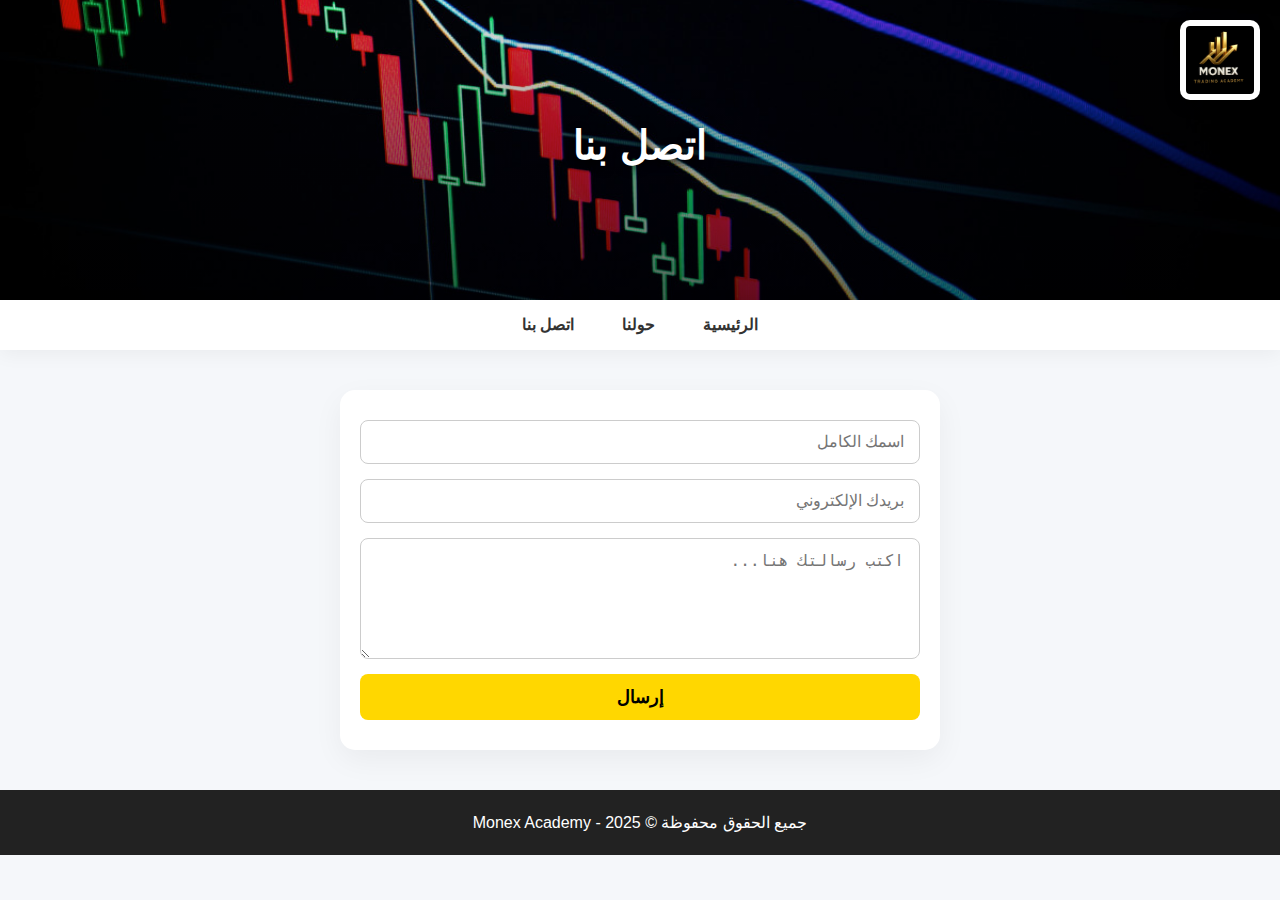
<file: contact.html>
<!DOCTYPE html>
<html lang="ar" dir="rtl">
<head>
  <meta charset="UTF-8" />
  <meta name="viewport" content="width=device-width, initial-scale=1.0" />
  <title>اتصل بنا | أكاديمية مونكس</title>
  <style>
    * {
      box-sizing: border-box;
      margin: 0;
      padding: 0;
    }
    body {
      font-family: 'Segoe UI', Tahoma, sans-serif;
      background: #f5f7fa;
      color: #333;
      line-height: 1.6;
    }
    /* هيدر بصورة وتدرج */
    header {
      position: relative;
      background: url('swing-trading-patterns.jpg') center/cover no-repeat;
      height: 300px;
      display: flex;
      align-items: center;
      justify-content: center;
      text-align: center;
      color: white;
    }
    header::after {
      content: "";
      position: absolute;
      top: 0;
      right: 0;
      bottom: 0;
      left: 0;
      background: linear-gradient(to top, rgba(0,0,0,0.6), rgba(0,0,0,0.1));
    }
    header .content {
      position: relative;
      z-index: 2;
    }
    header .logo {
      max-height: 80px;
      background: white;
      padding: 6px;
      border-radius: 10px;
      box-shadow: 0 4px 15px rgba(0,0,0,0.3);
      position: absolute;
      top: 20px;
      right: 20px;
      z-index: 3;
    }
    header h1 {
      font-size: 2.5rem;
      margin-bottom: 10px;
      text-shadow: 0 3px 8px rgba(0,0,0,0.8);
    }
    /* شريط التنقل */
    nav {
      background: white;
      box-shadow: 0 4px 20px rgba(0,0,0,0.05);
      padding: 12px 0;
      position: sticky;
      top: 0;
      z-index: 10;
    }
    nav ul {
      display: flex;
      justify-content: center;
      gap: 20px;
      list-style: none;
    }
    nav a {
      color: #333;
      font-weight: bold;
      text-decoration: none;
      padding: 8px 14px;
      border-radius: 6px;
      transition: 0.3s;
    }
    nav a:hover {
      background: #333;
      color: white;
    }
    /* نموذج التواصل */
    main {
      max-width: 600px;
      margin: 40px auto;
      background: white;
      border-radius: 15px;
      box-shadow: 0 10px 30px rgba(0,0,0,0.05);
      padding: 30px 20px;
    }
    form {
      display: flex;
      flex-direction: column;
      gap: 15px;
    }
    input, textarea {
      padding: 12px 15px;
      border: 1.5px solid #ccc;
      border-radius: 8px;
      font-size: 16px;
      resize: vertical;
      transition: border-color 0.3s ease, box-shadow 0.3s ease;
    }
    input:focus, textarea:focus {
      border-color: #FFD700;
      box-shadow: 0 0 8px rgba(255, 215, 0, 0.7);
      outline: none;
    }
    button {
      padding: 12px;
      background-color: #FFD700;
      border: none;
      font-weight: bold;
      cursor: pointer;
      font-size: 18px;
      border-radius: 8px;
      transition: background-color 0.3s ease, transform 0.2s ease;
    }
    button:hover {
      background-color: #e6c200;
      transform: scale(1.05);
    }
    button:active {
      transform: scale(0.98);
    }
    /* الفوتر */
    footer {
      background: #222;
      color: white;
      text-align: center;
      padding: 20px;
      margin-top: 40px;
    }
    @media (max-width: 768px) {
      header h1 {
        font-size: 2rem;
      }
      header .logo {
        max-height: 60px;
      }
      nav ul {
        flex-direction: column;
      }
    }
  </style>
</head>
<body>

  <header>
    <img src="524295278_1909982526403223_6740863275995580947_n.jpg" alt="لوغو أكاديمية مونكس" class="logo">
    <div class="content">
      <h1>اتصل بنا</h1>
    </div>
  </header>

  <nav>
    <ul>
      <li><a href="index.html">الرئيسية</a></li>
      <li><a href="about.html">حولنا</a></li>
      <li><a href="contact.html">اتصل بنا</a></li>
    </ul>
  </nav>

  <main>
    <form action="https://formspree.io/f/yourformid" method="POST">
      <input type="text" name="name" placeholder="اسمك الكامل" required />
      <input type="email" name="_replyto" placeholder="بريدك الإلكتروني" required />
      <textarea name="message" rows="5" placeholder="اكتب رسالتك هنا..." required></textarea>
      <button type="submit">إرسال</button>
    </form>
  </main>

  <footer>
    جميع الحقوق محفوظة © 2025 - Monex Academy
  </footer>

</body>
</html>
</file>
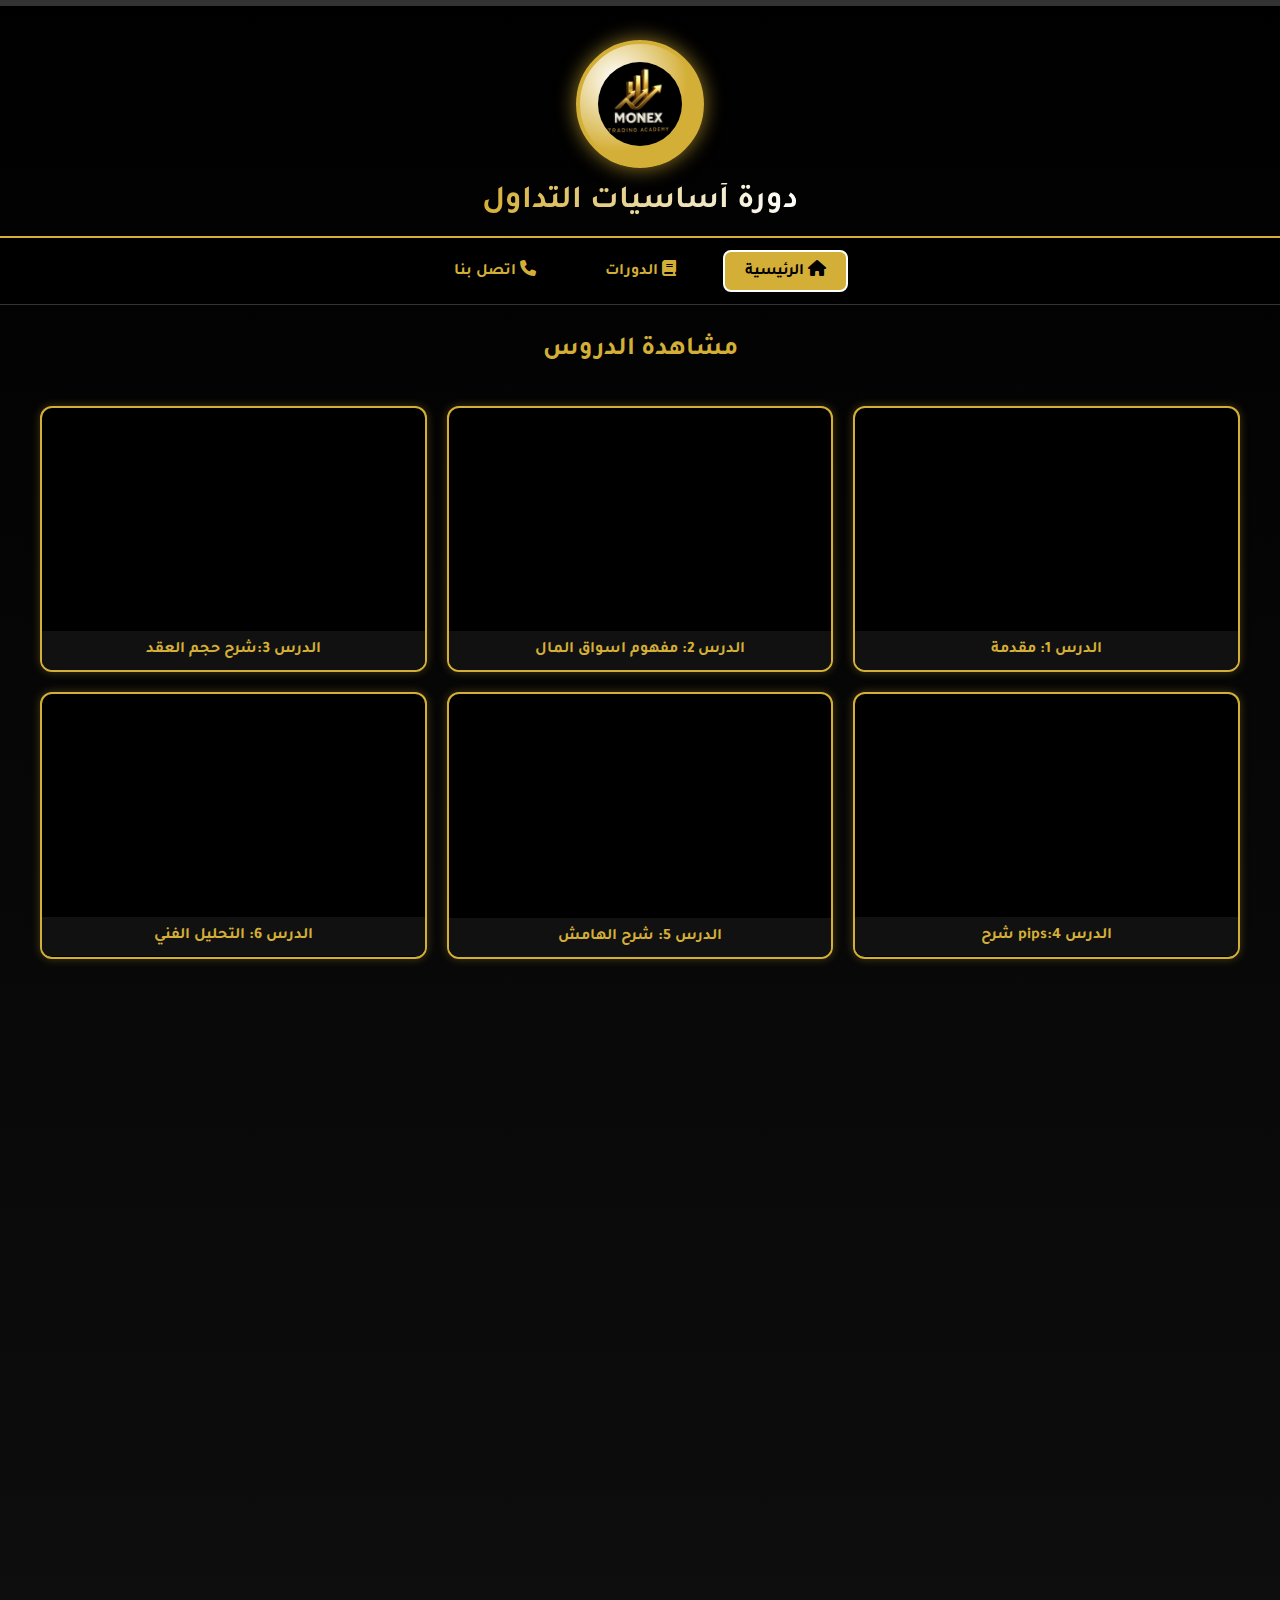
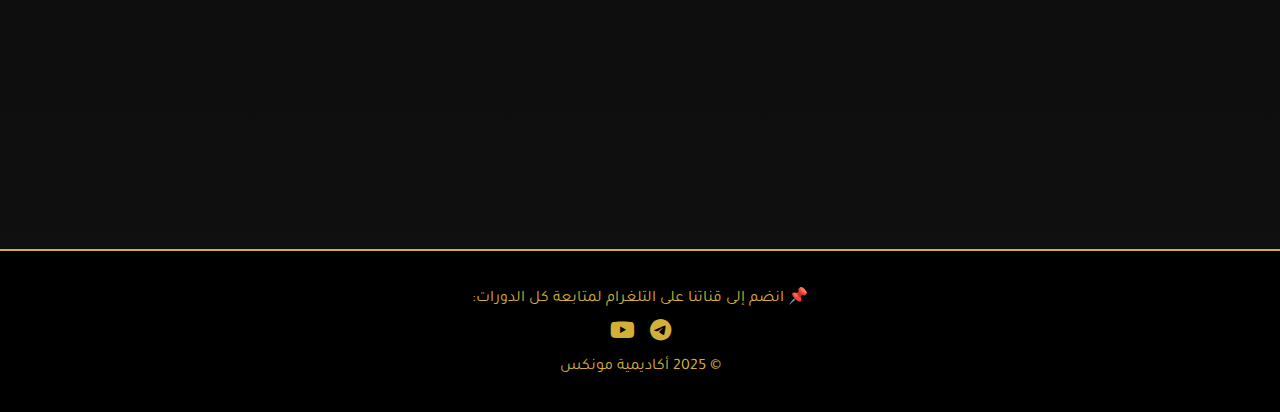
<file: course1.html>
<!DOCTYPE html>
<html lang="ar" dir="rtl">
<head>
  <meta charset="UTF-8">
  <meta name="viewport" content="width=device-width, initial-scale=1.0">
  <title>دورة أساسيات التداول | أكاديمية مونكس</title>
  <style>
    @import url('https://fonts.googleapis.com/css2?family=Tajawal:wght@400;700&display=swap');

    body {
      margin: 0;
      font-family: "Tajawal", sans-serif;
      background: linear-gradient(180deg, #000 0%, #111 100%);
      color: #fff;
    }

    html { scroll-behavior: smooth; }

    /* شريط التقدم */
    #progressBarContainer {
      position: fixed;
      top: 0;
      left: 0;
      width: 100%;
      height: 6px;
      background: #333;
      z-index: 10000;
    }
    #progressBar {
      height: 100%;
      width: 0%;
      background: #d4af37;
      transition: width 0.25s ease-out;
    }

    /* الهيدر */
    header {
      text-align: center;
      padding: 40px 10px 15px;
      border-bottom: 2px solid #d4af37;
      display: flex;
      flex-direction: column;
      align-items: center;
      gap: 15px;
    }

    /* الشعار الدائري مع توهج */
    header .logo {
      width: 120px;
      height: 120px;
      border-radius: 50%;
      display: flex;
      align-items: center;
      justify-content: center;
      overflow: hidden;
      border: 4px solid #d4af37;
      box-shadow: 0 0 20px rgba(212, 175, 55, 0.7);
      background: radial-gradient(circle at 30% 30%, #fff 0%, #d4af37 60%, #d4af37 100%);
      animation: glow 2.5s infinite alternate;
    }

    header .logo img {
      width: 70%;
      height: 70%;
      object-fit: cover;
      border-radius: 50%;
    }

    @keyframes glow {
      0% { box-shadow: 0 0 15px rgba(212, 175, 55, 0.5); transform: scale(1); }
      50% { box-shadow: 0 0 30px rgba(212, 175, 55, 0.9); transform: scale(1.05); }
      100% { box-shadow: 0 0 20px rgba(212, 175, 55, 0.7); transform: scale(1); }
    }

    header h1 {
      font-size: 32px;
      margin: 0;
      background: linear-gradient(90deg, #d4af37, #fff, #d4af37);
      background-size: 200% auto;
      -webkit-background-clip: text;
      -webkit-text-fill-color: transparent;
      animation: shine 3s linear infinite;
    }

    @keyframes shine { to { background-position: 200% center; } }

    /* شريط التنقل */
    nav {
      display: flex;
      justify-content: center;
      gap: 25px;
      padding: 12px 10px;
      background: #000;
      border-bottom: 1px solid #333;
      flex-wrap: wrap;
    }

    nav a {
      text-decoration: none;
      color: #d4af37;
      font-weight: bold;
      padding: 8px 20px;
      border-radius: 8px;
      transition: all 0.3s;
      border: 2px solid transparent;
    }

    nav a:hover {
      color: #000;
      background: #d4af37;
      transform: scale(1.05);
      border-color: #fff;
    }

    nav a.active {
      color: #000;
      background: #d4af37;
      border-color: #fff;
    }

    /* عنوان القسم */
    h2 {
      color: #d4af37;
      text-align: center;
      margin: 30px 0 20px;
      font-size: 26px;
    }

    /* شبكة الفيديوهات */
    .video-grid {
      display: grid;
      grid-template-columns: repeat(auto-fit, minmax(300px, 1fr));
      gap: 20px;
      padding: 20px;
      max-width: 1200px;
      margin: auto;
    }

    .video-card {
      background: #000;
      border: 2px solid #d4af37;
      border-radius: 12px;
      overflow: hidden;
      box-shadow: 0 0 10px rgba(212, 175, 55, 0.3);
      transition: transform 0.3s, box-shadow 0.3s;
      opacity: 0;
      transform: translateY(30px);
    }

    .video-card.show {
      opacity: 1;
      transform: translateY(0);
      transition: all 0.8s ease;
    }

    .video-card:hover {
      transform: translateY(-5px) scale(1.02);
      box-shadow: 0 0 20px rgba(212, 175, 55, 0.6);
    }

    .video-card iframe {
      width: 100%;
      aspect-ratio: 16 / 9;
      height: auto;
      border: none;
    }

    .video-title {
      padding: 10px;
      background: #111;
      color: #d4af37;
      font-weight: bold;
      font-size: 16px;
      text-align: center;
    }

    /* بطاقة التهنئة */
    .congrats-card {
      margin: 40px auto;
      padding: 25px;
      max-width: 600px;
      text-align: center;
      background: #111;
      border: 2px solid #d4af37;
      border-radius: 15px;
      box-shadow: 0 0 20px rgba(212, 175, 55, 0.6);
      opacity: 0;
      transform: scale(0.9);
      transition: all 0.8s ease;
    }

    .congrats-card.show {
      opacity: 1;
      transform: scale(1);
    }

    .congrats-card h3 { color: #d4af37; font-size: 24px; margin-bottom: 15px; }
    .congrats-card p { font-size: 18px; margin-bottom: 20px; }
    .congrats-card a {
      display: inline-block;
      background: #d4af37;
      color: #000;
      padding: 12px 25px;
      border-radius: 8px;
      font-weight: bold;
      text-decoration: none;
      transition: background 0.3s, transform 0.3s;
    }
    .congrats-card a:hover {
      background: #fff;
      transform: scale(1.05);
    }

    /* الفوتر */
    footer {
      background: #000;
      color: #d4af37;
      text-align: center;
      padding: 25px 15px;
      margin-top: 30px;
      border-top: 2px solid #d4af37;
    }

    footer p { margin: 10px 0; }

    .social-icons {
      display: flex;
      justify-content: center;
      gap: 15px;
      flex-wrap: wrap;
      margin-top: 10px;
    }

    .social-icons a {
      display: inline-block;
      font-size: 22px;
      color: #d4af37;
      transition: transform 0.3s, color 0.3s;
    }

    .social-icons a:hover {
      transform: scale(1.2);
      color: #fff;
    }

    /* زر الرجوع للأعلى */
    #backToTop {
      position: fixed;
      bottom: 20px;
      left: 20px;
      background: #d4af37;
      color: #000;
      border: none;
      border-radius: 50%;
      width: 45px;
      height: 45px;
      font-size: 20px;
      cursor: pointer;
      display: none;
      box-shadow: 0 0 10px rgba(212, 175, 55, 0.6);
      transition: background 0.3s, transform 0.3s;
      z-index: 1000;
    }
    #backToTop:hover { background: #fff; transform: scale(1.1); }
  </style>
  <!-- أيقونات -->
  <link rel="stylesheet" href="https://cdnjs.cloudflare.com/ajax/libs/font-awesome/6.6.0/css/all.min.css">
</head>
<body>

  <!-- شريط التقدم -->
  <div id="progressBarContainer">
    <div id="progressBar"></div>
  </div>

  <!-- الهيدر -->
  <header>
    <div class="logo">
      <img src="524295278_1909982526403223_6740863275995580947_n.jpg" alt="Logo">
    </div>
    <h1>دورة أساسيات التداول</h1>
  </header>

  <!-- شريط التنقل -->
  <nav>
    <a href="index.html" class="active"><i class="fas fa-home"></i> الرئيسية</a>
    <a href="#lessons"><i class="fas fa-book"></i> الدورات</a>
    <a href="contact.html"><i class="fas fa-phone"></i> اتصل بنا</a>
  </nav>

  <h2 id="lessons">مشاهدة الدروس</h2>

  <!-- شبكة الفيديوهات -->
  <div class="video-grid">
    <div class="video-card"><iframe src="https://www.youtube.com/embed/VXcxh3TDn-8" allowfullscreen loading="lazy"></iframe><div class="video-title">الدرس 1: مقدمة</div></div>
    <div class="video-card"><iframe src="https://www.youtube.com/embed/B2JJGlzO6h0" allowfullscreen loading="lazy"></iframe><div class="video-title">الدرس 2: مفهوم اسواق المال</div></div>
    <div class="video-card"><iframe src="https://www.youtube.com/embed/6PDNVfv2KZU" allowfullscreen loading="lazy"></iframe><div class="video-title">الدرس 3:شرح حجم العقد</div></div>
    <div class="video-card"><iframe src="https://www.youtube.com/embed/DvtPAfE3T8o" allowfullscreen loading="lazy"></iframe><div class="video-title">الدرس 4:pips شرح </div></div>
    <div class="video-card"><iframe src="https://www.youtube.com/embed/Jz_WXrgV79U" allowfullscreen loading="lazy"></iframe><div class="video-title">الدرس 5: شرح الهامش</div></div>
    <div class="video-card"><iframe src="https://www.youtube.com/embed/zpOULjyy-n8" allowfullscreen loading="lazy"></iframe><div class="video-title">الدرس 6: التحليل الفني</div></div>
    <div class="video-card"><iframe src="https://www.youtube.com/embed/M7lc1UVf-VE" allowfullscreen loading="lazy"></iframe><div class="video-title">الدرس 7: استراتيجيات</div></div>
    <div class="video-card"><iframe src="https://www.youtube.com/embed/JGwWNGJdvx8" allowfullscreen loading="lazy"></iframe><div class="video-title">الدرس 8: إدارة المخاطر</div></div>
    <div class="video-card"><iframe src="https://www.youtube.com/embed/3fumBcKC6RE" allowfullscreen loading="lazy"></iframe><div class="video-title">الدرس 9: نصائح عملية</div></div>
    <div class="video-card"><iframe src="https://www.youtube.com/embed/2Vv-BfVoq4g" allowfullscreen loading="lazy"></iframe><div class="video-title">الدرس 10: الخلاصة</div></div>
    </div>
  
  <!-- بطاقة التهنئة -->
  <div class="congrats-card" id="congrats">
    <h3>🎉 تهانينا!</h3>
    <p>مرحبا بك يا نخبة 👑 لقد أكملت الدورة بنجاح.</p>
    <a href="https://t.me/+59V4eMiHDwphMDlk" target="_blank">انضم إلى قناتنا على التلغرام</a>
  </div>

  <!-- الفوتر -->
  <footer>
    <p>📌 انضم إلى قناتنا على التلغرام لمتابعة كل الدورات:</p>
    <div class="social-icons">
      <a href="https://t.me/YOUR_CHANNEL" target="_blank"><i class="fab fa-telegram"></i></a>
      <a href="https://youtube.com/YOUR_CHANNEL" target="_blank"><i class="fab fa-youtube"></i></a>
    </div>
    <p>© 2025 أكاديمية مونكس</p>
  </footer>

  <!-- زر الرجوع للأعلى -->
  <button id="backToTop"><i class="fas fa-arrow-up"></i></button>

  <script>
    const backToTop = document.getElementById("backToTop");
    const progressBar = document.getElementById("progressBar");

    window.addEventListener("scroll", () => {
      if (window.scrollY > 300) backToTop.style.display = "block";
      else backToTop.style.display = "none";

      const scrollTop = window.scrollY;
      const docHeight = document.documentElement.scrollHeight - window.innerHeight;
      const scrollPercent = (scrollTop / docHeight) * 100;
      progressBar.style.width = scrollPercent + "%";
    });

    backToTop.addEventListener("click", () => {
      window.scrollTo({ top: 0, behavior: "smooth" });
    });

    // ظهور الفيديوهات وبطاقة التهنئة عند التمرير
    const cards = document.querySelectorAll(".video-card, .congrats-card");
    const observer = new IntersectionObserver(entries => {
      entries.forEach(entry => {
        if (entry.isIntersecting) {
          entry.target.classList.add("show");
        }
      });
    }, { threshold: 0.2 });

    cards.forEach(card => observer.observe(card));
  </script>
</body>
</html>
</file>
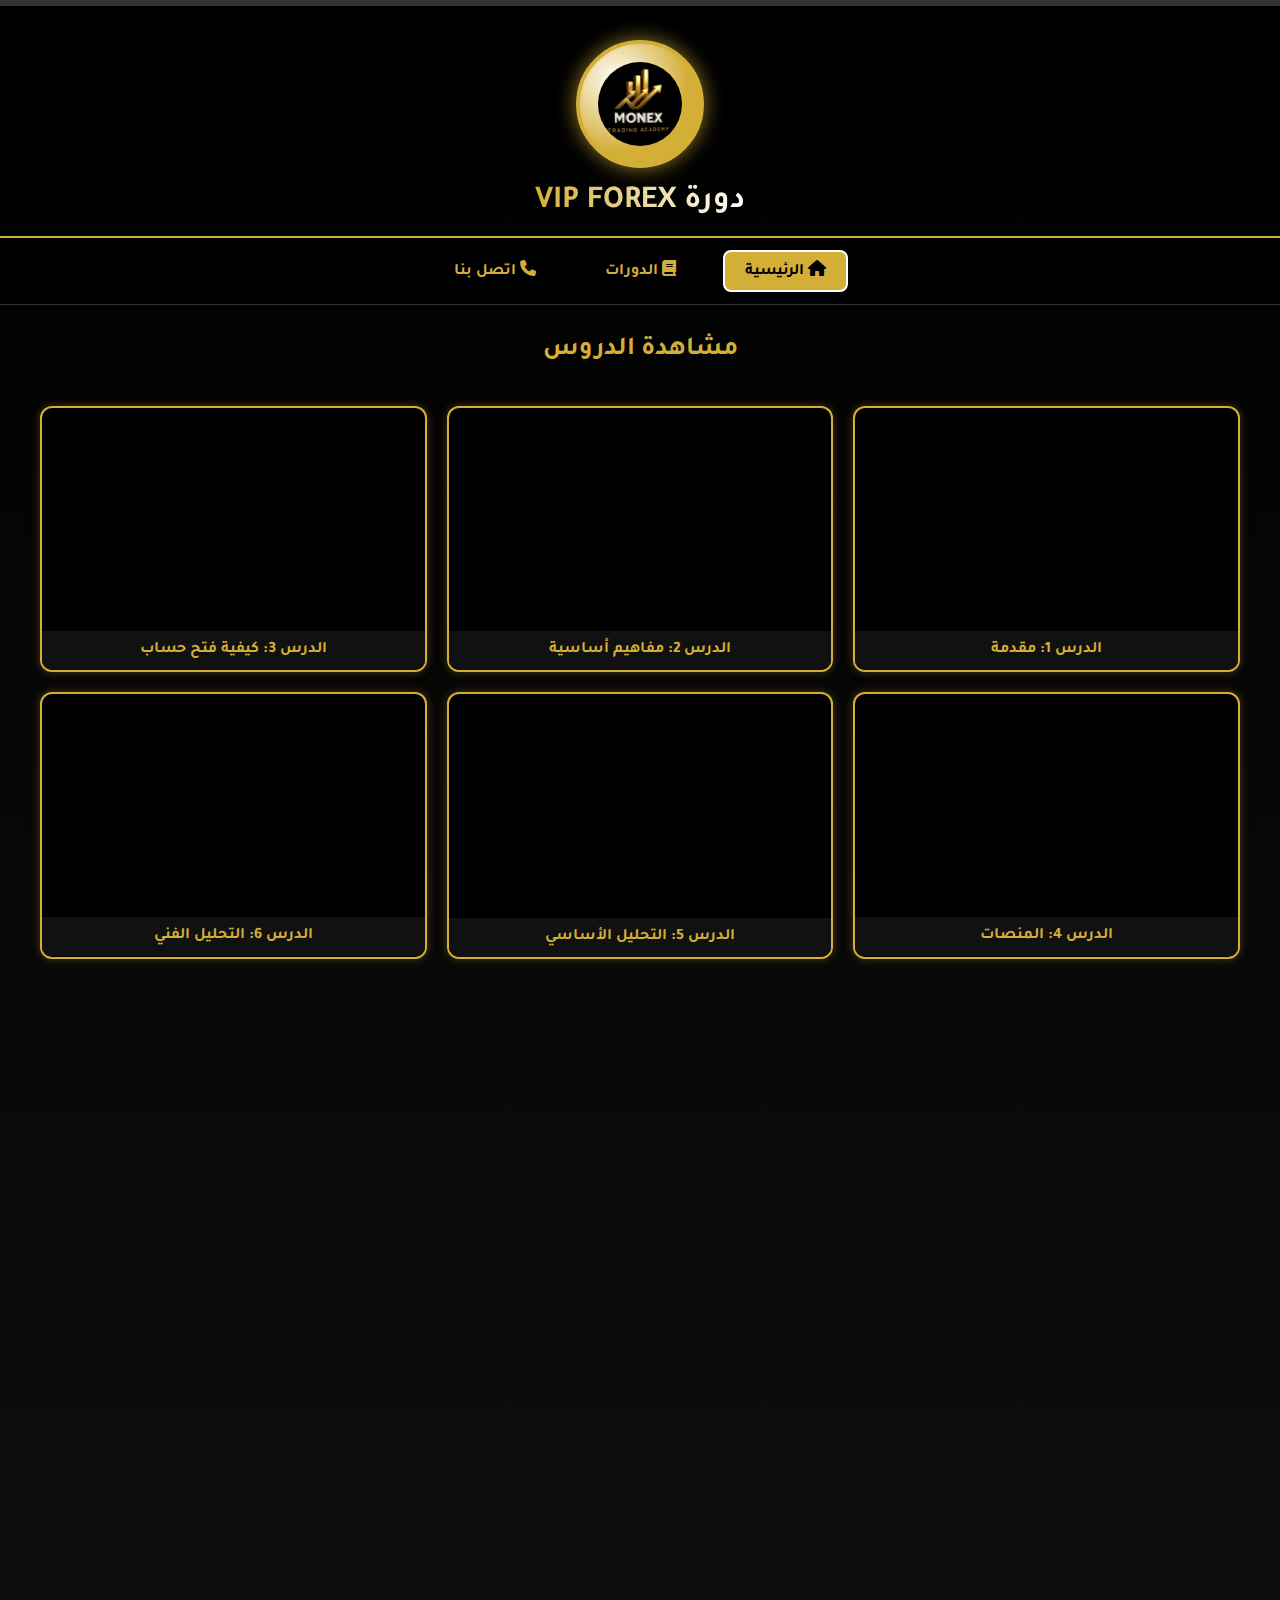
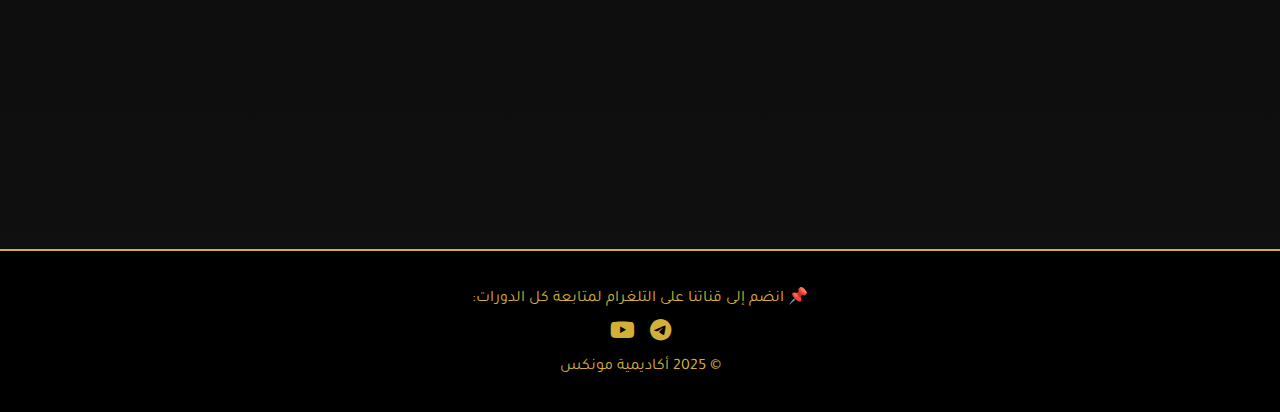
<file: course2.html>
<!DOCTYPE html>
<html lang="ar" dir="rtl">
<head>
  <meta charset="UTF-8">
  <meta name="viewport" content="width=device-width, initial-scale=1.0">
  <title>دورة فوركس vip | أكاديمية مونكس</title>
  <style>
    @import url('https://fonts.googleapis.com/css2?family=Tajawal:wght@400;700&display=swap');

    body {
      margin: 0;
      font-family: "Tajawal", sans-serif;
      background: linear-gradient(180deg, #000 0%, #111 100%);
      color: #fff;
    }

    html { scroll-behavior: smooth; }

    /* شريط التقدم */
    #progressBarContainer {
      position: fixed;
      top: 0;
      left: 0;
      width: 100%;
      height: 6px;
      background: #333;
      z-index: 10000;
    }
    #progressBar {
      height: 100%;
      width: 0%;
      background: #d4af37;
      transition: width 0.25s ease-out;
    }

    /* الهيدر */
    header {
      text-align: center;
      padding: 40px 10px 15px;
      border-bottom: 2px solid #d4af37;
      display: flex;
      flex-direction: column;
      align-items: center;
      gap: 15px;
    }

    /* الشعار الدائري مع توهج */
    header .logo {
      width: 120px;
      height: 120px;
      border-radius: 50%;
      display: flex;
      align-items: center;
      justify-content: center;
      overflow: hidden;
      border: 4px solid #d4af37;
      box-shadow: 0 0 20px rgba(212, 175, 55, 0.7);
      background: radial-gradient(circle at 30% 30%, #fff 0%, #d4af37 60%, #d4af37 100%);
      animation: glow 2.5s infinite alternate;
    }

    header .logo img {
      width: 70%;
      height: 70%;
      object-fit: cover;
      border-radius: 50%;
    }

    @keyframes glow {
      0% { box-shadow: 0 0 15px rgba(212, 175, 55, 0.5); transform: scale(1); }
      50% { box-shadow: 0 0 30px rgba(212, 175, 55, 0.9); transform: scale(1.05); }
      100% { box-shadow: 0 0 20px rgba(212, 175, 55, 0.7); transform: scale(1); }
    }

    header h1 {
      font-size: 32px;
      margin: 0;
      background: linear-gradient(90deg, #d4af37, #fff, #d4af37);
      background-size: 200% auto;
      -webkit-background-clip: text;
      -webkit-text-fill-color: transparent;
      animation: shine 3s linear infinite;
    }

    @keyframes shine { to { background-position: 200% center; } }

    /* شريط التنقل */
    nav {
      display: flex;
      justify-content: center;
      gap: 25px;
      padding: 12px 10px;
      background: #000;
      border-bottom: 1px solid #333;
      flex-wrap: wrap;
    }

    nav a {
      text-decoration: none;
      color: #d4af37;
      font-weight: bold;
      padding: 8px 20px;
      border-radius: 8px;
      transition: all 0.3s;
      border: 2px solid transparent;
    }

    nav a:hover {
      color: #000;
      background: #d4af37;
      transform: scale(1.05);
      border-color: #fff;
    }

    nav a.active {
      color: #000;
      background: #d4af37;
      border-color: #fff;
    }

    /* عنوان القسم */
    h2 {
      color: #d4af37;
      text-align: center;
      margin: 30px 0 20px;
      font-size: 26px;
    }

    /* شبكة الفيديوهات */
    .video-grid {
      display: grid;
      grid-template-columns: repeat(auto-fit, minmax(300px, 1fr));
      gap: 20px;
      padding: 20px;
      max-width: 1200px;
      margin: auto;
    }

    .video-card {
      background: #000;
      border: 2px solid #d4af37;
      border-radius: 12px;
      overflow: hidden;
      box-shadow: 0 0 10px rgba(212, 175, 55, 0.3);
      transition: transform 0.3s, box-shadow 0.3s;
      opacity: 0;
      transform: translateY(30px);
    }

    .video-card.show {
      opacity: 1;
      transform: translateY(0);
      transition: all 0.8s ease;
    }

    .video-card:hover {
      transform: translateY(-5px) scale(1.02);
      box-shadow: 0 0 20px rgba(212, 175, 55, 0.6);
    }

    .video-card iframe {
      width: 100%;
      aspect-ratio: 16 / 9;
      height: auto;
      border: none;
    }

    .video-title {
      padding: 10px;
      background: #111;
      color: #d4af37;
      font-weight: bold;
      font-size: 16px;
      text-align: center;
    }

    /* بطاقة التهنئة */
    .congrats-card {
      margin: 40px auto;
      padding: 25px;
      max-width: 600px;
      text-align: center;
      background: #111;
      border: 2px solid #d4af37;
      border-radius: 15px;
      box-shadow: 0 0 20px rgba(212, 175, 55, 0.6);
      opacity: 0;
      transform: scale(0.9);
      transition: all 0.8s ease;
    }

    .congrats-card.show {
      opacity: 1;
      transform: scale(1);
    }

    .congrats-card h3 { color: #d4af37; font-size: 24px; margin-bottom: 15px; }
    .congrats-card p { font-size: 18px; margin-bottom: 20px; }
    .congrats-card a {
      display: inline-block;
      background: #d4af37;
      color: #000;
      padding: 12px 25px;
      border-radius: 8px;
      font-weight: bold;
      text-decoration: none;
      transition: background 0.3s, transform 0.3s;
    }
    .congrats-card a:hover {
      background: #fff;
      transform: scale(1.05);
    }

    /* الفوتر */
    footer {
      background: #000;
      color: #d4af37;
      text-align: center;
      padding: 25px 15px;
      margin-top: 30px;
      border-top: 2px solid #d4af37;
    }

    footer p { margin: 10px 0; }

    .social-icons {
      display: flex;
      justify-content: center;
      gap: 15px;
      flex-wrap: wrap;
      margin-top: 10px;
    }

    .social-icons a {
      display: inline-block;
      font-size: 22px;
      color: #d4af37;
      transition: transform 0.3s, color 0.3s;
    }

    .social-icons a:hover {
      transform: scale(1.2);
      color: #fff;
    }

    /* زر الرجوع للأعلى */
    #backToTop {
      position: fixed;
      bottom: 20px;
      left: 20px;
      background: #d4af37;
      color: #000;
      border: none;
      border-radius: 50%;
      width: 45px;
      height: 45px;
      font-size: 20px;
      cursor: pointer;
      display: none;
      box-shadow: 0 0 10px rgba(212, 175, 55, 0.6);
      transition: background 0.3s, transform 0.3s;
      z-index: 1000;
    }
    #backToTop:hover { background: #fff; transform: scale(1.1); }
  </style>
  <!-- أيقونات -->
  <link rel="stylesheet" href="https://cdnjs.cloudflare.com/ajax/libs/font-awesome/6.6.0/css/all.min.css">
</head>
<body>

  <!-- شريط التقدم -->
  <div id="progressBarContainer">
    <div id="progressBar"></div>
  </div>

  <!-- الهيدر -->
  <header>
    <div class="logo">
      <img src="524295278_1909982526403223_6740863275995580947_n.jpg" alt="Logo">
    </div>
    <h1>دورة VIP FOREX</h1>
  </header>

  <!-- شريط التنقل -->
  <nav>
    <a href="index.html" class="active"><i class="fas fa-home"></i> الرئيسية</a>
    <a href="#lessons"><i class="fas fa-book"></i> الدورات</a>
    <a href="contact.html"><i class="fas fa-phone"></i> اتصل بنا</a>
  </nav>

  <h2 id="lessons">مشاهدة الدروس</h2>

  <!-- شبكة الفيديوهات -->
  <div class="video-grid">
    <div class="video-card"><iframe src="https://www.youtube.com/embed/ScMzIvxBSi4" allowfullscreen loading="lazy"></iframe><div class="video-title">الدرس 1: مقدمة</div></div>
    <div class="video-card"><iframe src="https://www.youtube.com/embed/tgbNymZ7vqY" allowfullscreen loading="lazy"></iframe><div class="video-title">الدرس 2: مفاهيم أساسية</div></div>
    <div class="video-card"><iframe src="https://www.youtube.com/embed/sBws8MSXN7A" allowfullscreen loading="lazy"></iframe><div class="video-title">الدرس 3: كيفية فتح حساب</div></div>
    <div class="video-card"><iframe src="https://www.youtube.com/embed/eX2qFMC8cFo" allowfullscreen loading="lazy"></iframe><div class="video-title">الدرس 4: المنصات</div></div>
    <div class="video-card"><iframe src="https://www.youtube.com/embed/dQw4w9WgXcQ" allowfullscreen loading="lazy"></iframe><div class="video-title">الدرس 5: التحليل الأساسي</div></div>
    <div class="video-card"><iframe src="https://www.youtube.com/embed/zpOULjyy-n8" allowfullscreen loading="lazy"></iframe><div class="video-title">الدرس 6: التحليل الفني</div></div>
    <div class="video-card"><iframe src="https://www.youtube.com/embed/M7lc1UVf-VE" allowfullscreen loading="lazy"></iframe><div class="video-title">الدرس 7: استراتيجيات</div></div>
    <div class="video-card"><iframe src="https://www.youtube.com/embed/JGwWNGJdvx8" allowfullscreen loading="lazy"></iframe><div class="video-title">الدرس 8: إدارة المخاطر</div></div>
    <div class="video-card"><iframe src="https://www.youtube.com/embed/3fumBcKC6RE" allowfullscreen loading="lazy"></iframe><div class="video-title">الدرس 9: نصائح عملية</div></div>
    <div class="video-card"><iframe src="https://www.youtube.com/embed/2Vv-BfVoq4g" allowfullscreen loading="lazy"></iframe><div class="video-title">الدرس 10: الخلاصة</div></div>
  </div>

  <!-- بطاقة التهنئة -->
  <div class="congrats-card" id="congrats">
    <h3>🎉 تهانينا!</h3>
    <p>مرحبا بك يا نخبة 👑 لقد أكملت الدورة بنجاح.</p>
    <a href="https://t.me/+eRF6AWScM9FlYzI0" target="_blank">انضم إلى قناتنا على التلغرام</a>
  </div>

  <!-- الفوتر -->
  <footer>
    <p>📌 انضم إلى قناتنا على التلغرام لمتابعة كل الدورات:</p>
    <div class="social-icons">
      <a href="https://t.me/YOUR_CHANNEL" target="_blank"><i class="fab fa-telegram"></i></a>
      <a href="https://youtube.com/YOUR_CHANNEL" target="_blank"><i class="fab fa-youtube"></i></a>
    </div>
    <p>© 2025 أكاديمية مونكس</p>
  </footer>

  <!-- زر الرجوع للأعلى -->
  <button id="backToTop"><i class="fas fa-arrow-up"></i></button>

  <script>
    const backToTop = document.getElementById("backToTop");
    const progressBar = document.getElementById("progressBar");

    window.addEventListener("scroll", () => {
      if (window.scrollY > 300) backToTop.style.display = "block";
      else backToTop.style.display = "none";

      const scrollTop = window.scrollY;
      const docHeight = document.documentElement.scrollHeight - window.innerHeight;
      const scrollPercent = (scrollTop / docHeight) * 100;
      progressBar.style.width = scrollPercent + "%";
    });

    backToTop.addEventListener("click", () => {
      window.scrollTo({ top: 0, behavior: "smooth" });
    });

    // ظهور الفيديوهات وبطاقة التهنئة عند التمرير
    const cards = document.querySelectorAll(".video-card, .congrats-card");
    const observer = new IntersectionObserver(entries => {
      entries.forEach(entry => {
        if (entry.isIntersecting) {
          entry.target.classList.add("show");
        }
      });
    }, { threshold: 0.2 });

    cards.forEach(card => observer.observe(card));
  </script>
</body>
</html>
</file>
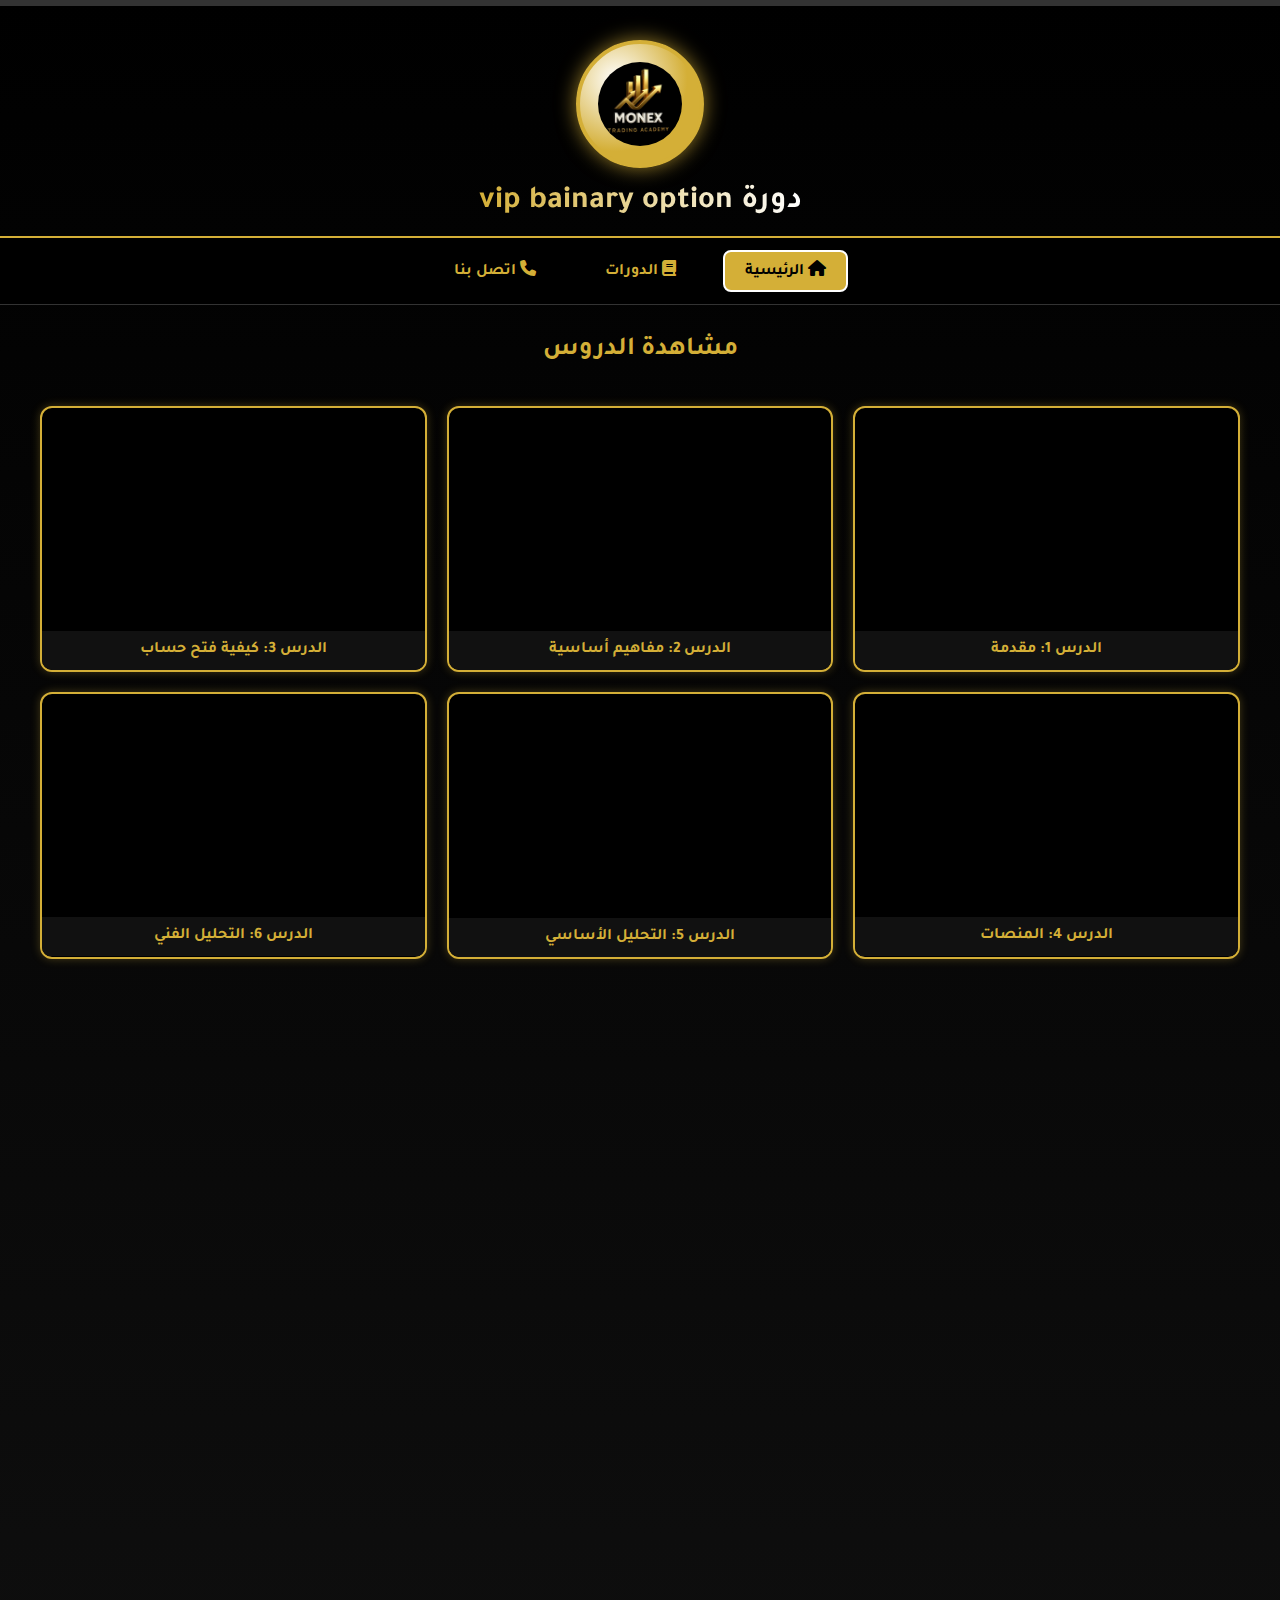
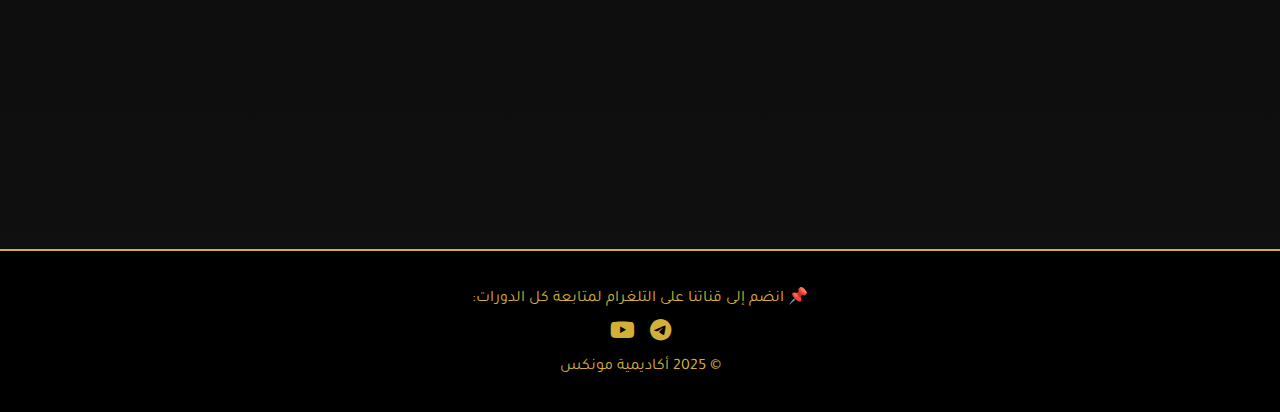
<file: course3.html>
<!DOCTYPE html>
<html lang="ar" dir="rtl">
<head>
  <meta charset="UTF-8">
  <meta name="viewport" content="width=device-width, initial-scale=1.0">
  <title>دورة vip bainary option | أكاديمية مونكس</title>
  <style>
    @import url('https://fonts.googleapis.com/css2?family=Tajawal:wght@400;700&display=swap');

    body {
      margin: 0;
      font-family: "Tajawal", sans-serif;
      background: linear-gradient(180deg, #000 0%, #111 100%);
      color: #fff;
    }

    html { scroll-behavior: smooth; }

    /* شريط التقدم */
    #progressBarContainer {
      position: fixed;
      top: 0;
      left: 0;
      width: 100%;
      height: 6px;
      background: #333;
      z-index: 10000;
    }
    #progressBar {
      height: 100%;
      width: 0%;
      background: #d4af37;
      transition: width 0.25s ease-out;
    }

    /* الهيدر */
    header {
      text-align: center;
      padding: 40px 10px 15px;
      border-bottom: 2px solid #d4af37;
      display: flex;
      flex-direction: column;
      align-items: center;
      gap: 15px;
    }

    /* الشعار الدائري مع توهج */
    header .logo {
      width: 120px;
      height: 120px;
      border-radius: 50%;
      display: flex;
      align-items: center;
      justify-content: center;
      overflow: hidden;
      border: 4px solid #d4af37;
      box-shadow: 0 0 20px rgba(212, 175, 55, 0.7);
      background: radial-gradient(circle at 30% 30%, #fff 0%, #d4af37 60%, #d4af37 100%);
      animation: glow 2.5s infinite alternate;
    }

    header .logo img {
      width: 70%;
      height: 70%;
      object-fit: cover;
      border-radius: 50%;
    }

    @keyframes glow {
      0% { box-shadow: 0 0 15px rgba(212, 175, 55, 0.5); transform: scale(1); }
      50% { box-shadow: 0 0 30px rgba(212, 175, 55, 0.9); transform: scale(1.05); }
      100% { box-shadow: 0 0 20px rgba(212, 175, 55, 0.7); transform: scale(1); }
    }

    header h1 {
      font-size: 32px;
      margin: 0;
      background: linear-gradient(90deg, #d4af37, #fff, #d4af37);
      background-size: 200% auto;
      -webkit-background-clip: text;
      -webkit-text-fill-color: transparent;
      animation: shine 3s linear infinite;
    }

    @keyframes shine { to { background-position: 200% center; } }

    /* شريط التنقل */
    nav {
      display: flex;
      justify-content: center;
      gap: 25px;
      padding: 12px 10px;
      background: #000;
      border-bottom: 1px solid #333;
      flex-wrap: wrap;
    }

    nav a {
      text-decoration: none;
      color: #d4af37;
      font-weight: bold;
      padding: 8px 20px;
      border-radius: 8px;
      transition: all 0.3s;
      border: 2px solid transparent;
    }

    nav a:hover {
      color: #000;
      background: #d4af37;
      transform: scale(1.05);
      border-color: #fff;
    }

    nav a.active {
      color: #000;
      background: #d4af37;
      border-color: #fff;
    }

    /* عنوان القسم */
    h2 {
      color: #d4af37;
      text-align: center;
      margin: 30px 0 20px;
      font-size: 26px;
    }

    /* شبكة الفيديوهات */
    .video-grid {
      display: grid;
      grid-template-columns: repeat(auto-fit, minmax(300px, 1fr));
      gap: 20px;
      padding: 20px;
      max-width: 1200px;
      margin: auto;
    }

    .video-card {
      background: #000;
      border: 2px solid #d4af37;
      border-radius: 12px;
      overflow: hidden;
      box-shadow: 0 0 10px rgba(212, 175, 55, 0.3);
      transition: transform 0.3s, box-shadow 0.3s;
      opacity: 0;
      transform: translateY(30px);
    }

    .video-card.show {
      opacity: 1;
      transform: translateY(0);
      transition: all 0.8s ease;
    }

    .video-card:hover {
      transform: translateY(-5px) scale(1.02);
      box-shadow: 0 0 20px rgba(212, 175, 55, 0.6);
    }

    .video-card iframe {
      width: 100%;
      aspect-ratio: 16 / 9;
      height: auto;
      border: none;
    }

    .video-title {
      padding: 10px;
      background: #111;
      color: #d4af37;
      font-weight: bold;
      font-size: 16px;
      text-align: center;
    }

    /* بطاقة التهنئة */
    .congrats-card {
      margin: 40px auto;
      padding: 25px;
      max-width: 600px;
      text-align: center;
      background: #111;
      border: 2px solid #d4af37;
      border-radius: 15px;
      box-shadow: 0 0 20px rgba(212, 175, 55, 0.6);
      opacity: 0;
      transform: scale(0.9);
      transition: all 0.8s ease;
    }

    .congrats-card.show {
      opacity: 1;
      transform: scale(1);
    }

    .congrats-card h3 { color: #d4af37; font-size: 24px; margin-bottom: 15px; }
    .congrats-card p { font-size: 18px; margin-bottom: 20px; }
    .congrats-card a {
      display: inline-block;
      background: #d4af37;
      color: #000;
      padding: 12px 25px;
      border-radius: 8px;
      font-weight: bold;
      text-decoration: none;
      transition: background 0.3s, transform 0.3s;
    }
    .congrats-card a:hover {
      background: #fff;
      transform: scale(1.05);
    }

    /* الفوتر */
    footer {
      background: #000;
      color: #d4af37;
      text-align: center;
      padding: 25px 15px;
      margin-top: 30px;
      border-top: 2px solid #d4af37;
    }

    footer p { margin: 10px 0; }

    .social-icons {
      display: flex;
      justify-content: center;
      gap: 15px;
      flex-wrap: wrap;
      margin-top: 10px;
    }

    .social-icons a {
      display: inline-block;
      font-size: 22px;
      color: #d4af37;
      transition: transform 0.3s, color 0.3s;
    }

    .social-icons a:hover {
      transform: scale(1.2);
      color: #fff;
    }

    /* زر الرجوع للأعلى */
    #backToTop {
      position: fixed;
      bottom: 20px;
      left: 20px;
      background: #d4af37;
      color: #000;
      border: none;
      border-radius: 50%;
      width: 45px;
      height: 45px;
      font-size: 20px;
      cursor: pointer;
      display: none;
      box-shadow: 0 0 10px rgba(212, 175, 55, 0.6);
      transition: background 0.3s, transform 0.3s;
      z-index: 1000;
    }
    #backToTop:hover { background: #fff; transform: scale(1.1); }
  </style>
  <!-- أيقونات -->
  <link rel="stylesheet" href="https://cdnjs.cloudflare.com/ajax/libs/font-awesome/6.6.0/css/all.min.css">
</head>
<body>

  <!-- شريط التقدم -->
  <div id="progressBarContainer">
    <div id="progressBar"></div>
  </div>

  <!-- الهيدر -->
  <header>
    <div class="logo">
      <img src="524295278_1909982526403223_6740863275995580947_n.jpg" alt="Logo">
    </div>
    <h1>دورة vip bainary option</h1>
  </header>

  <!-- شريط التنقل -->
  <nav>
    <a href="index.html" class="active"><i class="fas fa-home"></i> الرئيسية</a>
    <a href="#lessons"><i class="fas fa-book"></i> الدورات</a>
    <a href="contact.html"><i class="fas fa-phone"></i> اتصل بنا</a>
  </nav>

  <h2 id="lessons">مشاهدة الدروس</h2>

  <!-- شبكة الفيديوهات -->
  <div class="video-grid">
    <div class="video-card"><iframe src="https://www.youtube.com/embed/ScMzIvxBSi4" allowfullscreen loading="lazy"></iframe><div class="video-title">الدرس 1: مقدمة</div></div>
    <div class="video-card"><iframe src="https://www.youtube.com/embed/tgbNymZ7vqY" allowfullscreen loading="lazy"></iframe><div class="video-title">الدرس 2: مفاهيم أساسية</div></div>
    <div class="video-card"><iframe src="https://www.youtube.com/embed/sBws8MSXN7A" allowfullscreen loading="lazy"></iframe><div class="video-title">الدرس 3: كيفية فتح حساب</div></div>
    <div class="video-card"><iframe src="https://www.youtube.com/embed/eX2qFMC8cFo" allowfullscreen loading="lazy"></iframe><div class="video-title">الدرس 4: المنصات</div></div>
    <div class="video-card"><iframe src="https://www.youtube.com/embed/dQw4w9WgXcQ" allowfullscreen loading="lazy"></iframe><div class="video-title">الدرس 5: التحليل الأساسي</div></div>
    <div class="video-card"><iframe src="https://www.youtube.com/embed/zpOULjyy-n8" allowfullscreen loading="lazy"></iframe><div class="video-title">الدرس 6: التحليل الفني</div></div>
    <div class="video-card"><iframe src="https://www.youtube.com/embed/M7lc1UVf-VE" allowfullscreen loading="lazy"></iframe><div class="video-title">الدرس 7: استراتيجيات</div></div>
    <div class="video-card"><iframe src="https://www.youtube.com/embed/JGwWNGJdvx8" allowfullscreen loading="lazy"></iframe><div class="video-title">الدرس 8: إدارة المخاطر</div></div>
    <div class="video-card"><iframe src="https://www.youtube.com/embed/3fumBcKC6RE" allowfullscreen loading="lazy"></iframe><div class="video-title">الدرس 9: نصائح عملية</div></div>
    <div class="video-card"><iframe src="https://www.youtube.com/embed/2Vv-BfVoq4g" allowfullscreen loading="lazy"></iframe><div class="video-title">الدرس 10: الخلاصة</div></div>
  </div>

  <!-- بطاقة التهنئة -->
  <div class="congrats-card" id="congrats">
    <h3>🎉 تهانينا!</h3>
    <p>مرحبا بك يا نخبة 👑 لقد أكملت الدورة بنجاح.</p>
    <a href="https://t.me/YOUR_CHANNEL" target="_blank">انضم إلى قناتنا على التلغرام</a>
  </div>

  <!-- الفوتر -->
  <footer>
    <p>📌 انضم إلى قناتنا على التلغرام لمتابعة كل الدورات:</p>
    <div class="social-icons">
      <a href="https://t.me/YOUR_CHANNEL" target="_blank"><i class="fab fa-telegram"></i></a>
      <a href="https://youtube.com/YOUR_CHANNEL" target="_blank"><i class="fab fa-youtube"></i></a>
    </div>
    <p>© 2025 أكاديمية مونكس</p>
  </footer>

  <!-- زر الرجوع للأعلى -->
  <button id="backToTop"><i class="fas fa-arrow-up"></i></button>

  <script>
    const backToTop = document.getElementById("backToTop");
    const progressBar = document.getElementById("progressBar");

    window.addEventListener("scroll", () => {
      if (window.scrollY > 300) backToTop.style.display = "block";
      else backToTop.style.display = "none";

      const scrollTop = window.scrollY;
      const docHeight = document.documentElement.scrollHeight - window.innerHeight;
      const scrollPercent = (scrollTop / docHeight) * 100;
      progressBar.style.width = scrollPercent + "%";
    });

    backToTop.addEventListener("click", () => {
      window.scrollTo({ top: 0, behavior: "smooth" });
    });

    // ظهور الفيديوهات وبطاقة التهنئة عند التمرير
    const cards = document.querySelectorAll(".video-card, .congrats-card");
    const observer = new IntersectionObserver(entries => {
      entries.forEach(entry => {
        if (entry.isIntersecting) {
          entry.target.classList.add("show");
        }
      });
    }, { threshold: 0.2 });

    cards.forEach(card => observer.observe(card));
  </script>
</body>
</html>
</file>
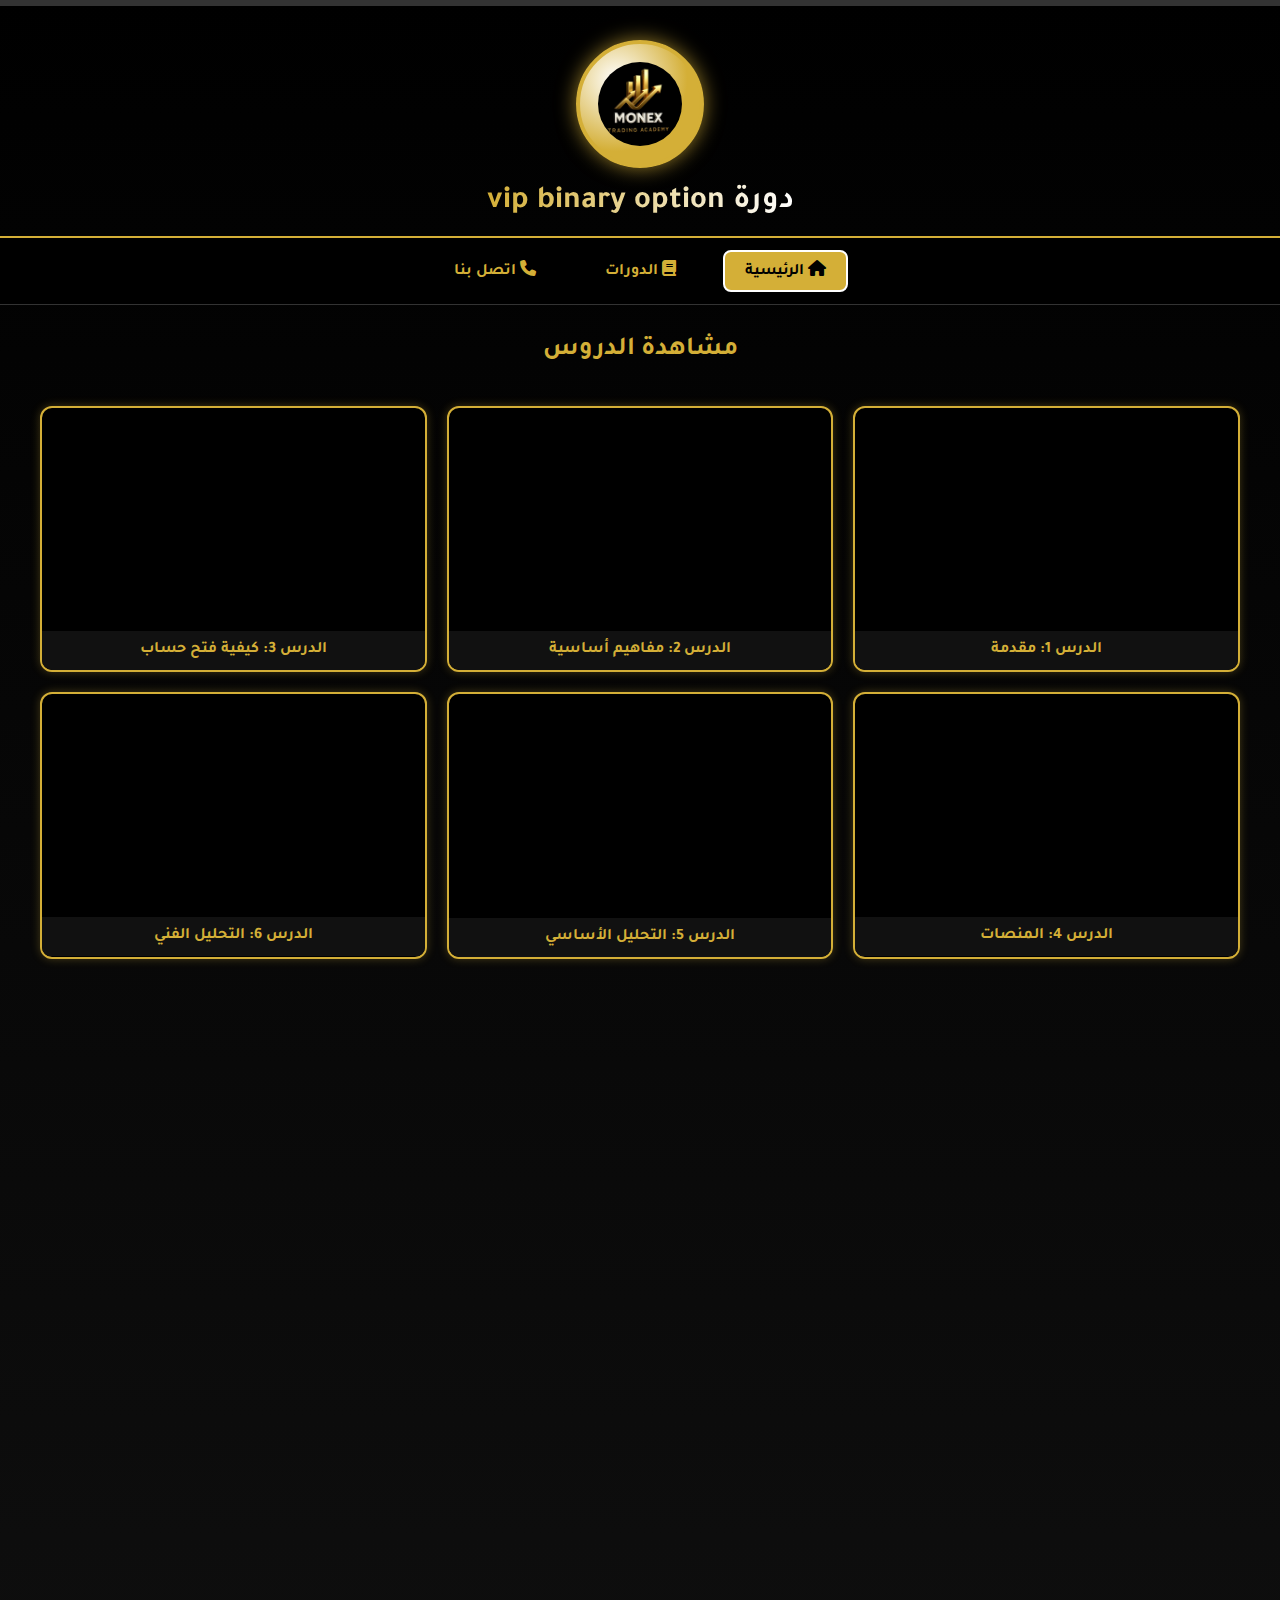
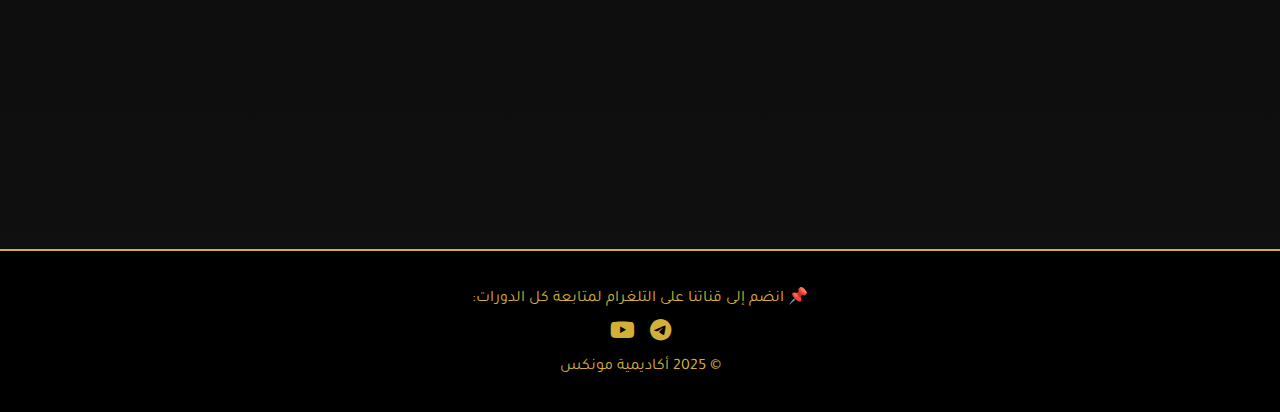
<file: course33.html>
<!DOCTYPE html>
<html lang="ar" dir="rtl">
<head>
  <meta charset="UTF-8">
  <meta name="viewport" content="width=device-width, initial-scale=1.0">
  <title>binary option | أكاديمية مونكس</title>
  <style>
    @import url('https://fonts.googleapis.com/css2?family=Tajawal:wght@400;700&display=swap');

    body {
      margin: 0;
      font-family: "Tajawal", sans-serif;
      background: linear-gradient(180deg, #000 0%, #111 100%);
      color: #fff;
    }

    html { scroll-behavior: smooth; }

    /* شريط التقدم */
    #progressBarContainer {
      position: fixed;
      top: 0;
      left: 0;
      width: 100%;
      height: 6px;
      background: #333;
      z-index: 10000;
    }
    #progressBar {
      height: 100%;
      width: 0%;
      background: #d4af37;
      transition: width 0.25s ease-out;
    }

    /* الهيدر */
    header {
      text-align: center;
      padding: 40px 10px 15px;
      border-bottom: 2px solid #d4af37;
      display: flex;
      flex-direction: column;
      align-items: center;
      gap: 15px;
    }

    /* الشعار الدائري مع توهج */
    header .logo {
      width: 120px;
      height: 120px;
      border-radius: 50%;
      display: flex;
      align-items: center;
      justify-content: center;
      overflow: hidden;
      border: 4px solid #d4af37;
      box-shadow: 0 0 20px rgba(212, 175, 55, 0.7);
      background: radial-gradient(circle at 30% 30%, #fff 0%, #d4af37 60%, #d4af37 100%);
      animation: glow 2.5s infinite alternate;
    }

    header .logo img {
      width: 70%;
      height: 70%;
      object-fit: cover;
      border-radius: 50%;
    }

    @keyframes glow {
      0% { box-shadow: 0 0 15px rgba(212, 175, 55, 0.5); transform: scale(1); }
      50% { box-shadow: 0 0 30px rgba(212, 175, 55, 0.9); transform: scale(1.05); }
      100% { box-shadow: 0 0 20px rgba(212, 175, 55, 0.7); transform: scale(1); }
    }

    header h1 {
      font-size: 32px;
      margin: 0;
      background: linear-gradient(90deg, #d4af37, #fff, #d4af37);
      background-size: 200% auto;
      -webkit-background-clip: text;
      -webkit-text-fill-color: transparent;
      animation: shine 3s linear infinite;
    }

    @keyframes shine { to { background-position: 200% center; } }

    /* شريط التنقل */
    nav {
      display: flex;
      justify-content: center;
      gap: 25px;
      padding: 12px 10px;
      background: #000;
      border-bottom: 1px solid #333;
      flex-wrap: wrap;
    }

    nav a {
      text-decoration: none;
      color: #d4af37;
      font-weight: bold;
      padding: 8px 20px;
      border-radius: 8px;
      transition: all 0.3s;
      border: 2px solid transparent;
    }

    nav a:hover {
      color: #000;
      background: #d4af37;
      transform: scale(1.05);
      border-color: #fff;
    }

    nav a.active {
      color: #000;
      background: #d4af37;
      border-color: #fff;
    }

    /* عنوان القسم */
    h2 {
      color: #d4af37;
      text-align: center;
      margin: 30px 0 20px;
      font-size: 26px;
    }

    /* شبكة الفيديوهات */
    .video-grid {
      display: grid;
      grid-template-columns: repeat(auto-fit, minmax(300px, 1fr));
      gap: 20px;
      padding: 20px;
      max-width: 1200px;
      margin: auto;
    }

    .video-card {
      background: #000;
      border: 2px solid #d4af37;
      border-radius: 12px;
      overflow: hidden;
      box-shadow: 0 0 10px rgba(212, 175, 55, 0.3);
      transition: transform 0.3s, box-shadow 0.3s;
      opacity: 0;
      transform: translateY(30px);
    }

    .video-card.show {
      opacity: 1;
      transform: translateY(0);
      transition: all 0.8s ease;
    }

    .video-card:hover {
      transform: translateY(-5px) scale(1.02);
      box-shadow: 0 0 20px rgba(212, 175, 55, 0.6);
    }

    .video-card iframe {
      width: 100%;
      aspect-ratio: 16 / 9;
      height: auto;
      border: none;
    }

    .video-title {
      padding: 10px;
      background: #111;
      color: #d4af37;
      font-weight: bold;
      font-size: 16px;
      text-align: center;
    }

    /* بطاقة التهنئة */
    .congrats-card {
      margin: 40px auto;
      padding: 25px;
      max-width: 600px;
      text-align: center;
      background: #111;
      border: 2px solid #d4af37;
      border-radius: 15px;
      box-shadow: 0 0 20px rgba(212, 175, 55, 0.6);
      opacity: 0;
      transform: scale(0.9);
      transition: all 0.8s ease;
    }

    .congrats-card.show {
      opacity: 1;
      transform: scale(1);
    }

    .congrats-card h3 { color: #d4af37; font-size: 24px; margin-bottom: 15px; }
    .congrats-card p { font-size: 18px; margin-bottom: 20px; }
    .congrats-card a {
      display: inline-block;
      background: #d4af37;
      color: #000;
      padding: 12px 25px;
      border-radius: 8px;
      font-weight: bold;
      text-decoration: none;
      transition: background 0.3s, transform 0.3s;
    }
    .congrats-card a:hover {
      background: #fff;
      transform: scale(1.05);
    }

    /* الفوتر */
    footer {
      background: #000;
      color: #d4af37;
      text-align: center;
      padding: 25px 15px;
      margin-top: 30px;
      border-top: 2px solid #d4af37;
    }

    footer p { margin: 10px 0; }

    .social-icons {
      display: flex;
      justify-content: center;
      gap: 15px;
      flex-wrap: wrap;
      margin-top: 10px;
    }

    .social-icons a {
      display: inline-block;
      font-size: 22px;
      color: #d4af37;
      transition: transform 0.3s, color 0.3s;
    }

    .social-icons a:hover {
      transform: scale(1.2);
      color: #fff;
    }

    /* زر الرجوع للأعلى */
    #backToTop {
      position: fixed;
      bottom: 20px;
      left: 20px;
      background: #d4af37;
      color: #000;
      border: none;
      border-radius: 50%;
      width: 45px;
      height: 45px;
      font-size: 20px;
      cursor: pointer;
      display: none;
      box-shadow: 0 0 10px rgba(212, 175, 55, 0.6);
      transition: background 0.3s, transform 0.3s;
      z-index: 1000;
    }
    #backToTop:hover { background: #fff; transform: scale(1.1); }
  </style>
  <!-- أيقونات -->
  <link rel="stylesheet" href="https://cdnjs.cloudflare.com/ajax/libs/font-awesome/6.6.0/css/all.min.css">
</head>
<body>

  <!-- شريط التقدم -->
  <div id="progressBarContainer">
    <div id="progressBar"></div>
  </div>

  <!-- الهيدر -->
  <header>
    <div class="logo">
      <img src="524295278_1909982526403223_6740863275995580947_n.jpg" alt="Logo">
    </div>
    <h1>دورة vip binary option</h1>
  </header>

  <!-- شريط التنقل -->
  <nav>
    <a href="index.html" class="active"><i class="fas fa-home"></i> الرئيسية</a>
    <a href="#lessons"><i class="fas fa-book"></i> الدورات</a>
    <a href="contact.html"><i class="fas fa-phone"></i> اتصل بنا</a>
  </nav>

  <h2 id="lessons">مشاهدة الدروس</h2>

  <!-- شبكة الفيديوهات -->
  <div class="video-grid">
    <div class="video-card"><iframe src="https://www.youtube.com/embed/ScMzIvxBSi4" allowfullscreen loading="lazy"></iframe><div class="video-title">الدرس 1: مقدمة</div></div>
    <div class="video-card"><iframe src="https://www.youtube.com/embed/tgbNymZ7vqY" allowfullscreen loading="lazy"></iframe><div class="video-title">الدرس 2: مفاهيم أساسية</div></div>
    <div class="video-card"><iframe src="https://www.youtube.com/embed/sBws8MSXN7A" allowfullscreen loading="lazy"></iframe><div class="video-title">الدرس 3: كيفية فتح حساب</div></div>
    <div class="video-card"><iframe src="https://www.youtube.com/embed/eX2qFMC8cFo" allowfullscreen loading="lazy"></iframe><div class="video-title">الدرس 4: المنصات</div></div>
    <div class="video-card"><iframe src="https://www.youtube.com/embed/dQw4w9WgXcQ" allowfullscreen loading="lazy"></iframe><div class="video-title">الدرس 5: التحليل الأساسي</div></div>
    <div class="video-card"><iframe src="https://www.youtube.com/embed/zpOULjyy-n8" allowfullscreen loading="lazy"></iframe><div class="video-title">الدرس 6: التحليل الفني</div></div>
    <div class="video-card"><iframe src="https://www.youtube.com/embed/M7lc1UVf-VE" allowfullscreen loading="lazy"></iframe><div class="video-title">الدرس 7: استراتيجيات</div></div>
    <div class="video-card"><iframe src="https://www.youtube.com/embed/JGwWNGJdvx8" allowfullscreen loading="lazy"></iframe><div class="video-title">الدرس 8: إدارة المخاطر</div></div>
    <div class="video-card"><iframe src="https://www.youtube.com/embed/3fumBcKC6RE" allowfullscreen loading="lazy"></iframe><div class="video-title">الدرس 9: نصائح عملية</div></div>
    <div class="video-card"><iframe src="https://www.youtube.com/embed/2Vv-BfVoq4g" allowfullscreen loading="lazy"></iframe><div class="video-title">الدرس 10: الخلاصة</div></div>
  </div>

  <!-- بطاقة التهنئة -->
  <div class="congrats-card" id="congrats">
    <h3>🎉 تهانينا!</h3>
    <p>مرحبا بك يا نخبة 👑 لقد أكملت الدورة بنجاح.</p>
    <a href="https://t.me/YOUR_CHANNEL" target="_blank">انضم إلى قناتنا على التلغرام</a>
  </div>

  <!-- الفوتر -->
  <footer>
    <p>📌 انضم إلى قناتنا على التلغرام لمتابعة كل الدورات:</p>
    <div class="social-icons">
      <a href="https://t.me/YOUR_CHANNEL" target="_blank"><i class="fab fa-telegram"></i></a>
      <a href="https://youtube.com/YOUR_CHANNEL" target="_blank"><i class="fab fa-youtube"></i></a>
    </div>
    <p>© 2025 أكاديمية مونكس</p>
  </footer>

  <!-- زر الرجوع للأعلى -->
  <button id="backToTop"><i class="fas fa-arrow-up"></i></button>

  <script>
    const backToTop = document.getElementById("backToTop");
    const progressBar = document.getElementById("progressBar");

    window.addEventListener("scroll", () => {
      if (window.scrollY > 300) backToTop.style.display = "block";
      else backToTop.style.display = "none";

      const scrollTop = window.scrollY;
      const docHeight = document.documentElement.scrollHeight - window.innerHeight;
      const scrollPercent = (scrollTop / docHeight) * 100;
      progressBar.style.width = scrollPercent + "%";
    });

    backToTop.addEventListener("click", () => {
      window.scrollTo({ top: 0, behavior: "smooth" });
    });

    // ظهور الفيديوهات وبطاقة التهنئة عند التمرير
    const cards = document.querySelectorAll(".video-card, .congrats-card");
    const observer = new IntersectionObserver(entries => {
      entries.forEach(entry => {
        if (entry.isIntersecting) {
          entry.target.classList.add("show");
        }
      });
    }, { threshold: 0.2 });

    cards.forEach(card => observer.observe(card));
  </script>
</body>
</html>
</file>
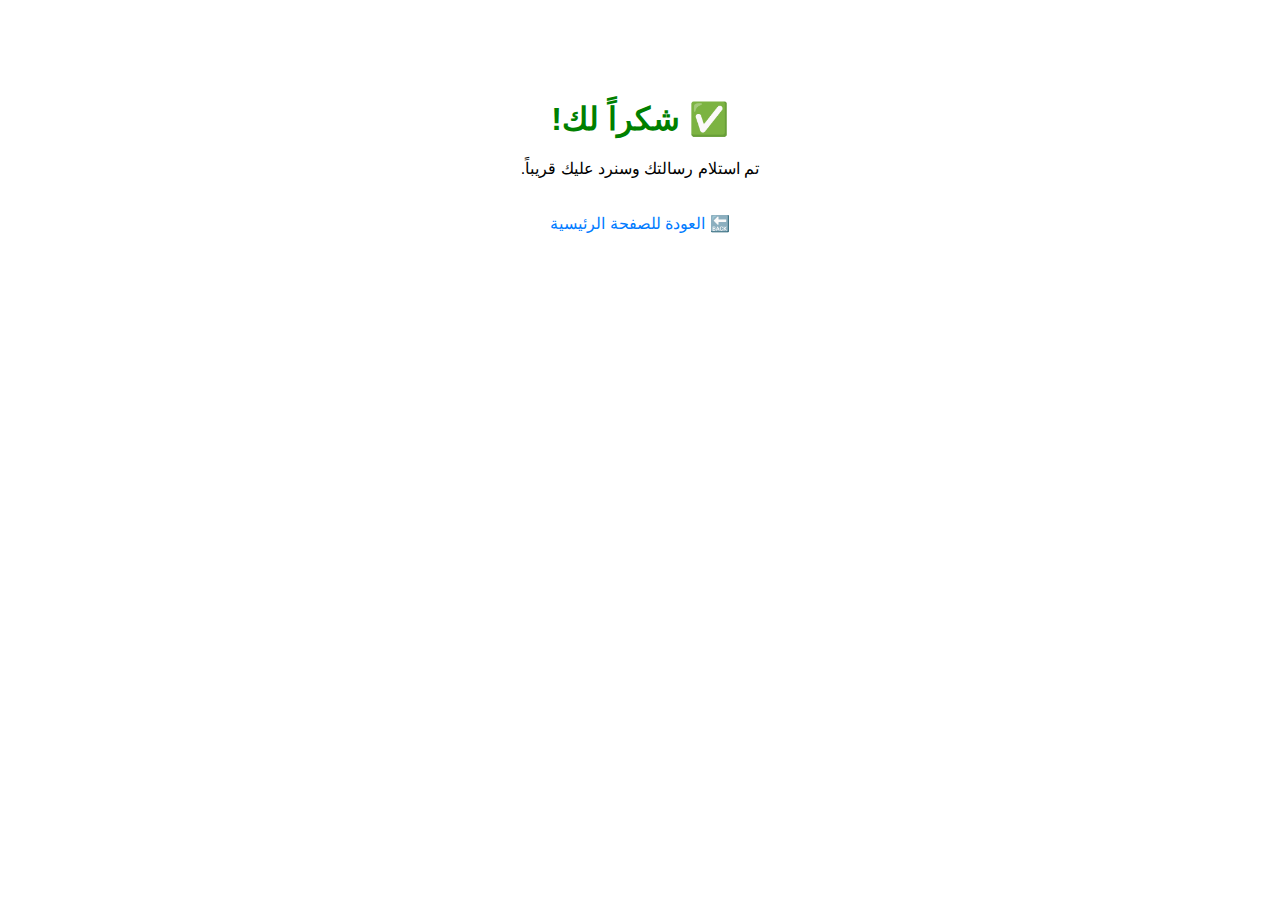
<file: thankyou.html>
<!DOCTYPE html>
<html lang="ar">
<head>
  <meta charset="UTF-8">
  <title>شكراً لك</title>
  <style>
    body { font-family: Arial, sans-serif; text-align: center; margin-top: 100px; direction: rtl; }
    h1 { color: green; }
    a { display: inline-block; margin-top: 20px; color: #007BFF; text-decoration: none; }
    a:hover { text-decoration: underline; }
  </style>
</head>
<body>
  <h1>✅ شكراً لك!</h1>
  <p>تم استلام رسالتك وسنرد عليك قريباً.</p>
  <a href="index.html">🔙 العودة للصفحة الرئيسية</a>
</body>
</html>
</file>
